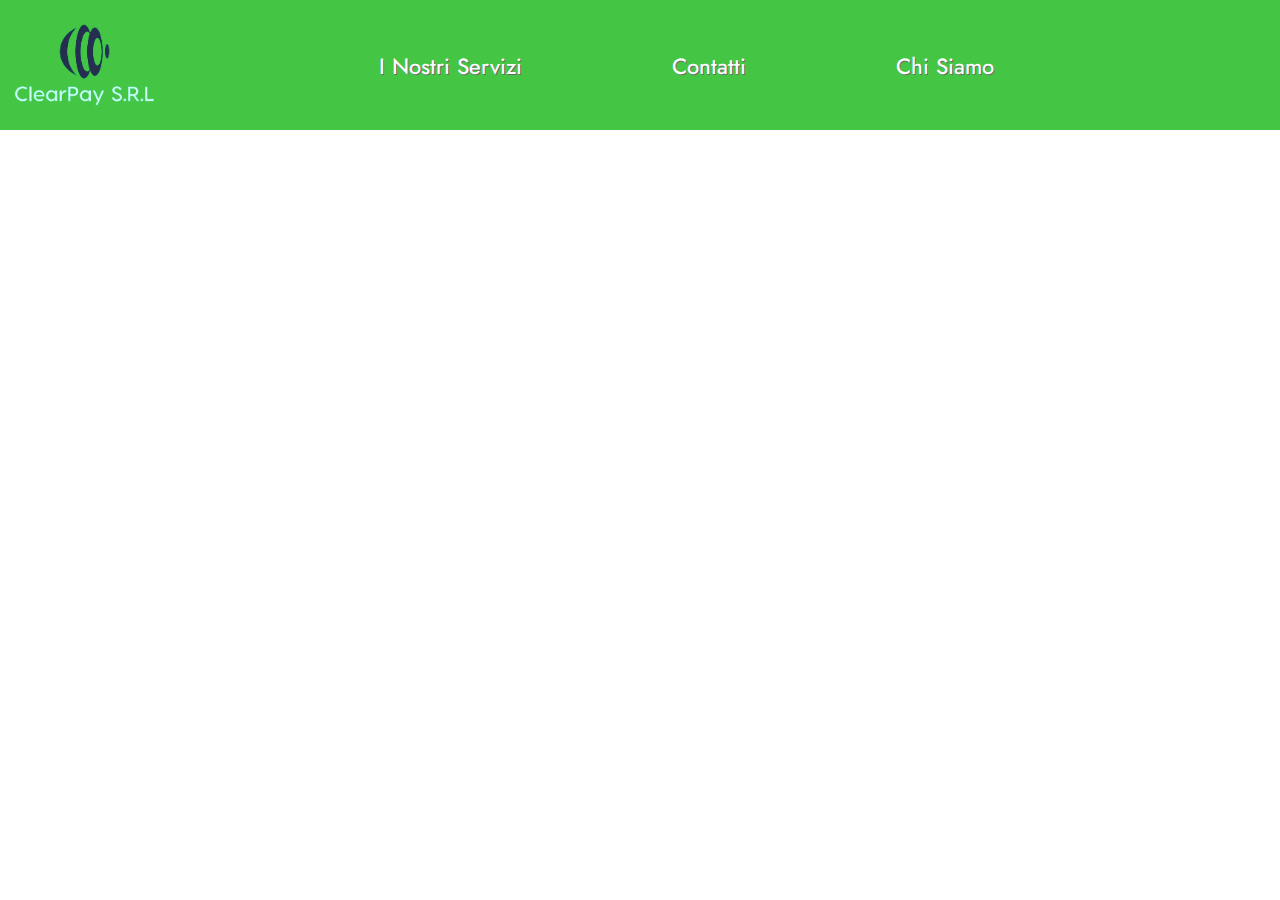
<file: index.html>
<!DOCTYPE html>
<html lang="en">
  <head>
    <meta charset="UTF-8" />
    <meta name="viewport" content="width=device-width, initial-scale=1.0" />
    <title>Document</title>
    <link rel="stylesheet" href="style_home.css" />
    <link rel="preconnect" href="https://fonts.googleapis.com" />
    <link rel="preconnect" href="https://fonts.gstatic.com" crossorigin />
    <link href="https://fonts.googleapis.com/css2?family=Jost:ital,wght@0,100..900;1,100..900&display=swap" rel="stylesheet" />
  </head>
  <body>
    <ul id="nav_bar">
      <li id="logo_home"><img src="img/Logo ClearPay.png" height="150px" /></li>
      <li><a href="">I Nostri Servizi</a></li>
      <li><a href="">Contatti</a></li>
      <li><a href="">Chi Siamo</a></li>
    </ul>
  </body>
</html>
</file>
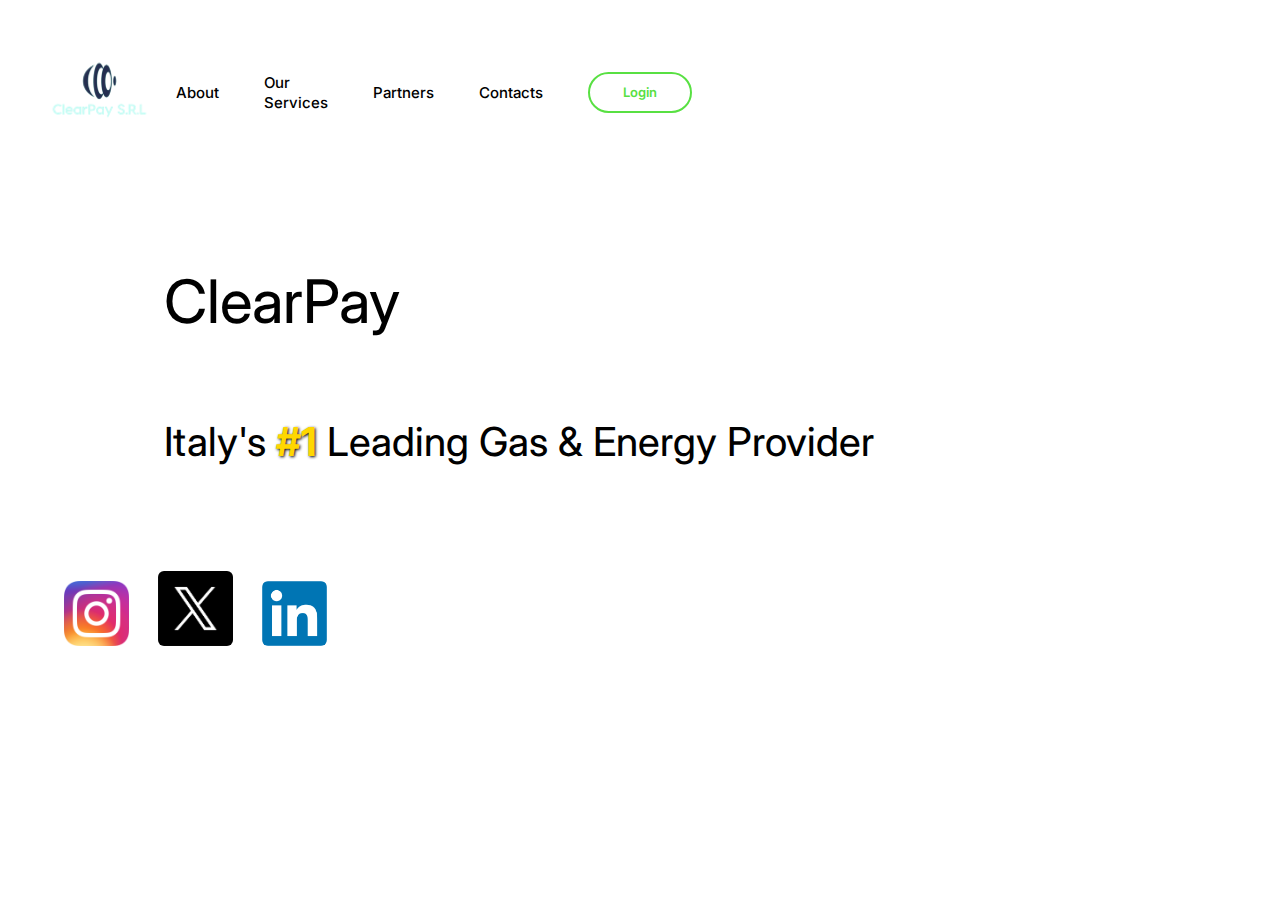
<file: src/html/index.html>
<!DOCTYPE html>
<html lang="en">
  <head>
    <meta charset="UTF-8" />
    <meta name="viewport" content="width=device-width, initial-scale=1.0" />
    <title>Document</title>
    <link rel="preconnect" href="https://fonts.googleapis.com" />
    <link rel="preconnect" href="https://fonts.gstatic.com" crossorigin />
    <link rel="stylesheet" href="../css/style_home.css" />
    <link href="https://fonts.googleapis.com/css2?family=Inter:wght@100..900&family=Marcellus&family=Source+Code+Pro&display=swap" rel="stylesheet" />
    <link rel="preconnect" href="https://fonts.googleapis.com" />
    <link rel="preconnect" href="https://fonts.gstatic.com" crossorigin />
    <link href="https://fonts.googleapis.com/css2?family=Inter:wght@100..900&family=Lexend+Exa:wght@100..900&family=Marcellus&family=Source+Code+Pro&display=swap" rel="stylesheet" />
  </head>
  <body>
    <ul id="nav_bar">
      <li id="logo_home"><img src="../../img/Logo ClearPay.png" height="100px" /></li>
      <li><a href="">About</a></li>
      <li><a href="">Our Services</a></li>
      <li><a href="">Partners</a></li>
      <li><a href="">Contacts</a></li>
      <li id="login"><a href="login.html">Login</a></li>
    </ul>
    <div class="banner">
      <h1 id="titolo_banner">ClearPay</h1>
      <h3 id="paragrafo_banner">Italy's <span>#1</span> Leading Gas & Energy Provider</h3>
      <div class="social_bar">
        <img src="../../img/instagram.png" alt="" width="65px" />
        <img src="../../img/twitter.png" alt="" width="75px" />
        <img src="../../img/linkedin.png" alt="" width="65px" />
      </div>
    </div>
  </body>
</html>
</file>
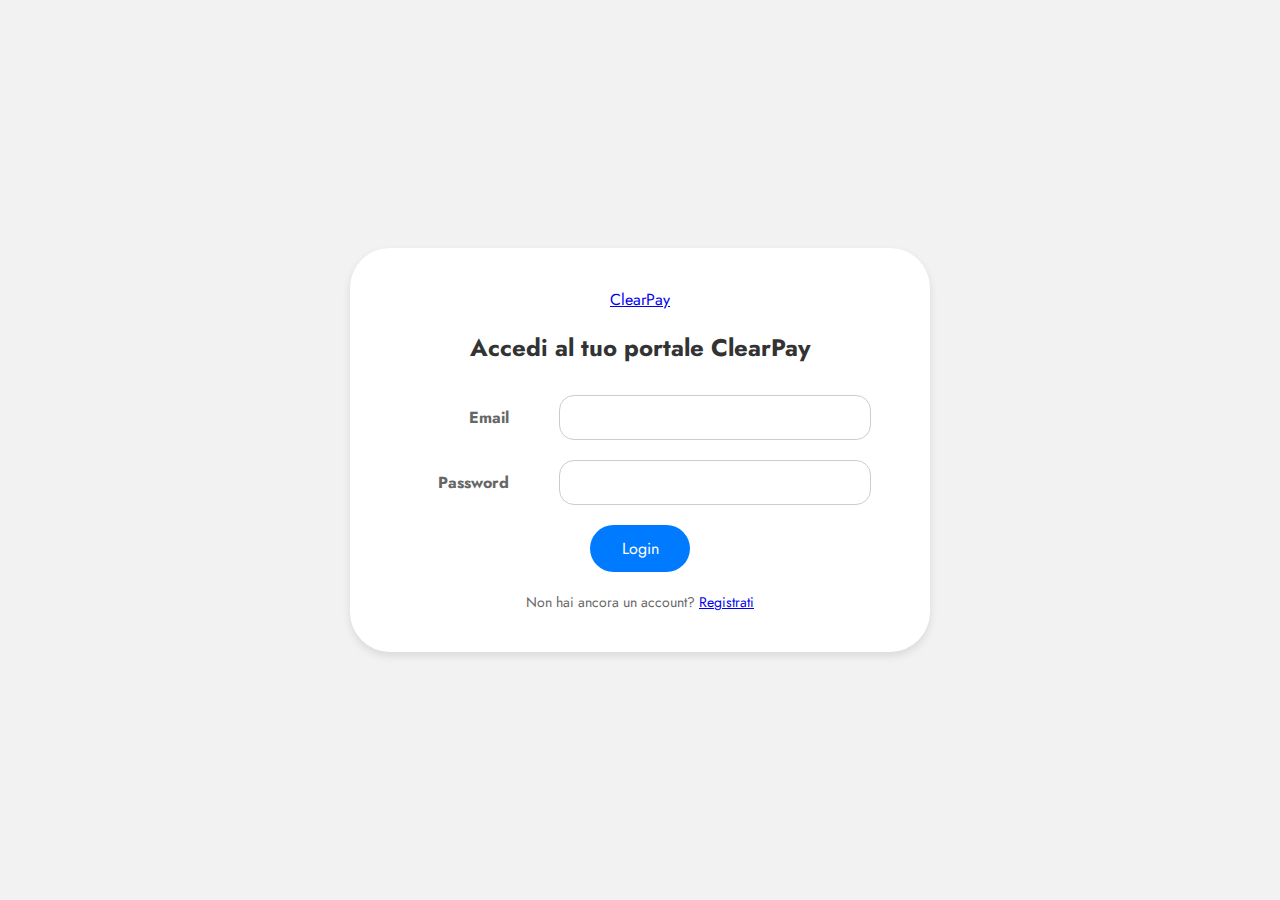
<file: src/html/login.html>
<!DOCTYPE html>
<html lang="en">
  <head>
    <meta charset="UTF-8" />
    <meta name="viewport" content="width=device-width, initial-scale=1.0" />
    <title>Login Page</title>
    <link rel="stylesheet" href="../css/style_login.css" />
    <link rel="preconnect" href="https://fonts.googleapis.com" />
    <link rel="preconnect" href="https://fonts.gstatic.com" crossorigin />
    <link href="https://fonts.googleapis.com/css2?family=Jost:ital,wght@0,100..900;1,100..900&display=swap" rel="stylesheet" />
    <script src="../js/cookie.js"></script>
  </head>
  <body>
    <div class="login-container">
      <a class="title" href="../php/index.php"><span class="clear">Clear</span>Pay</a>
      <h2>Accedi al tuo portale ClearPay</h2>
      <form id="login-form" action="../php/checkPassword.php" method="post">
        <div class="input-group">
          <label for="username" style="padding-right: 40px">Email</label>
          <input type="email" id="username" name="username" required />
        </div>
        <div class="input-group">
          <label for="password" style="padding-right: 40px">Password</label>
          <input type="password" id="password" name="password" required />
        </div>
        <button type="submit" class="btn-login">Login</button>
      </form>
      <div class="footer">Non hai ancora un account? <a href="../php/register.php">Registrati</a></div>
    </div>
  </body>
</html>
</file>
<file: style_home.css>
html {
  margin: 0 auto;
  padding: 0;
}
body {
  margin: 0 auto;
  padding: 0;
}
body * {
  font-family: "Jost";
}

#nav_bar {
  display: flex;
  flex-direction: row;
  list-style-type: none;
  width: 100%;
  background-color: rgb(68, 198, 68);
  height: 130px;
  margin: 0 auto;
  padding: 0;
}
#logo_home {
  position: relative;
  left: -30px;
  top: -10px;
}

#nav_bar > li:not(#logo_home) {
  padding-left: 150px;
  padding-top: 50px;
  font-size: 22px;
  font-weight: 450;
}
li > a {
  text-decoration: none;
  color: white;
  text-shadow: 1px 1px rgb(106, 106, 106);
}
li > a:visited {
  text-decoration: none;
  color: white;
}
</file>
<file: src/css/style_home.css>
html,
body {
  margin: 0;
  padding: 0;
}

body {
  font-family: "Inter";
}

#nav_bar {
  font-family: "Inter";
  font-weight: 500;
  display: flex;
  justify-content: flex-end;
  list-style-type: none;
  place-content: center;
  align-items: center;
  justify-content: center;
  margin-right: 0;
  margin-right: 590px;
  margin-top: 40px;
}

#nav_bar > li:not(#logo_home, #login, #a_register) {
  margin-right: 45px;
}

#login {
  margin-right: 15px;
}

#logo_home {
  margin-right: auto;
}

#nav_bar a {
  text-decoration: none;
  color: black;
  font-size: 15px;
  font-weight: 500;
}

#nav_bar_social li {
  margin-right: 20px;
}

#nav_bar_social li:last-child {
  margin-right: 0;
}

#login a {
  display: flex;
  align-items: center;
  justify-content: center;
  text-decoration: none;
  color: #58e042;
  font-size: 13px;
  font-weight: 600;
  border-radius: 100px;
  text-align: center;
  background-color: white;
  border: 2px solid #58e042;
  min-width: 100px;
  height: 37px;
}
#myprofile {
  display: flex;
  align-items: center;
  justify-content: center;
  text-decoration: none;
  color: #58e042;
  font-size: 13px;
  font-weight: 550;
  border-radius: 100px;
  text-align: center;
  background-color: #58e042;
  border: 2px solid #58e042;
  min-width: 100px;
  height: 37px;
}
#login_img {
  height: 40px;
  margin-left: 10px;
}

#a_register a {
  display: flex;
  align-items: center;
  justify-content: center;
  text-decoration: none;
  color: #ffffff;
  font-size: 13px;
  font-weight: 600;
  border-radius: 100px;
  text-align: center;
  background-color: #58e042;
  width: auto;
  min-width: 100px;
  height: 40px;
  /* margin-right: 100px; */
}

#titolo_banner {
  position: relative;
  padding-top: 65px;
  font-size: 60px;
  font-weight: 450;
  left: 100px;
}

#paragrafo_banner {
  position: relative;
  font-size: 40px;
  padding-bottom: 65px;
  font-weight: 450;
  left: 100px;
}

#paragrafo_banner span {
  font-weight: bold;
  color: gold;
  text-shadow: 1px 1px 3px black;
}

.social_bar {
  position: relative;
  padding-right: 50px;
}

.social_bar > img {
  margin-right: 25px;
  border-radius: 6px;
}

#people1 {
  position: absolute;
  right: 0;
  top: 0;
  margin: 0;
  padding: 0;
  width: auto;
  height: 126vh;
  object-fit: cover;
}
.title {
  /* position: relative;
  left: 180px; */
  font-size: 62px;
  /* top: 10px; */
}
#div_contacts {
  display: flex;
  flex-direction: column;
  align-items: center;
  margin-top: 300px; /* Adjust as needed */
  padding: 20px 0; /* Adjust vertical padding as needed */
  background-color: #393939;
}
#myChart {
  position: absolute;
  left: 50%;
  bottom: 700px; /* Adjust as needed */
  transform: translateX(-50%);
}
.title2,
.contacts,
#who,
.separator3,
.ourselves {
  margin-bottom: 40px; /* Adjust spacing between elements */
}

.title2 {
  font-size: 62px;
  color: white;
  text-align: center;
}

.contacts {
  font-size: 32px;
  color: white;
}

#who {
  font-size: 18px;
  text-decoration: none;
  color: #ffffff;
  position: relative;
}
#who::after {
  content: "";
  position: absolute;
  left: 0;
  bottom: -2px;
  width: 0;
  height: 2px;
  background-color: #ffffff;
  transition: width 0.4s ease;
}

#who:hover::after {
  width: 100%;
}
#external_link2 {
  width: 25px;
  position: relative;
  bottom: 62px;
  left: 200px;
}
.clear {
  color: #58e042;
}

.subtitle {
  /* position: relative;
  left: 150px;
  top: 10px; */
  font-size: 32px;
}
.subtitle2 {
  /* position: relative;
  left: 150px;
 
  top: 10px; */
  font-size: 20px;
}
.vision {
  color: #58e042;
  font-size: 16px;
  /* position: relative;
  left: 180px;
  top: 10px; */
}
#external_link {
  width: 25px;
  position: relative;
  top: 7px;
}
#divVision {
  display: inline-block;
}
.banner {
  display: flex;
  flex-direction: column;
  align-items: flex-start; /* Align items to the start (left) of the container */
}

.banner > * {
  margin-left: 5vw; /* Apply left margin to all direct children of .banner */
}

.collaborators {
  left: 91px;
  top: 10px;
  display: grid;
  grid-template-columns: repeat(3, 1fr);
}
.collaborators * {
  padding-right: 100px;
}

.collaborators img {
  display: flex;
  justify-content: center;
  align-items: center;
  width: 150px;
  height: 150px;
  object-fit: contain;
  filter: saturate(0);
}

.second-content {
  position: relative;
  background-image: url("../../img/Sfondo Primo Div.jpg");
  background-size: cover;
  background-position: center;
  height: 820px;
  top: 26px;
}

.second-content::before {
  content: "";
  position: absolute;
  top: 0;
  left: 0;
  width: 100%;
  height: 100%;
}

.goal {
  position: absolute;
  left: 75px;
  font-size: 67px;
  font-weight: 400;
  top: 5px;
  color: rgba(255, 255, 255, 1);
}
.highlight {
  color: #58e042;
}
#goal_p {
  position: absolute;
  text-align: right;
  font-size: 22px;
  right: 3vw;
  top: 650px;
  color: rgba(255, 255, 255, 1);
}
.services-container {
  position: relative;
  display: flex;
  flex-direction: column;
  justify-content: center;
}

#CarbonCalc {
  padding-right: 75px;
  font-size: 24px;
  text-align: right;
}
#service2 {
  border-radius: 30px;
  width: 500px;
  height: 320px;
}

#services {
  text-align: center;
  position: absolute;
  top: 100px;
  left: 50%;
  transform: translateX(-50%);
  font-weight: 500;
  z-index: 1;
}

.green-line {
  position: absolute;
  left: 50%;
  transform: translateX(-50%);
  top: calc(100px + 45px);
  width: 280px;
  height: 17px;
  background-color: #58e042;
}
#service1 {
  border-radius: 30px;
  width: 500px;
  height: 320px;
}
.separator {
  width: 4px;
  height: 245px;
  border-radius: 15px;
  margin-left: 100px;
  background-color: #58e042;
  transform: translateX(-50%);
}
.separator2 {
  width: 4px;
  height: 245px;
  border-radius: 15px;
  background-color: #58e042;
  margin-right: 100px;
  transform: translateX(-50%);
}
.separator3 {
  width: 35%; /* Make separator full width */
  border-radius: 15px;
  height: 2px; /* Adjust height */
  background-color: #58e042;
}
.ourselves {
  font-size: 16px;
  color: white;
  text-align: center;
  position: relative;
  bottom: 30px;
}

#provision {
  width: fit-content;
  font-size: 24px;
}
#example {
  text-align: center;
  position: relative;
  top: 100px;
  bottom: 344px;
  font-weight: 500;
  z-index: 1;
}
.green-line2 {
  position: relative;
  left: 50.3%;
  transform: translateX(-50%);
  bottom: -59px;
  width: 440px;
  height: 17px;
  background-color: #58e042;
}
.provisionContainer {
  margin-top: 250px;
  display: flex;
  flex-direction: row;
  justify-content: center;
  align-items: center;
}
.provisionContainer p {
  padding-left: 100px;
}
.provision2 {
  display: flex;
  flex-direction: row;
  justify-content: center;
  align-items: center;
  margin-top: 200px;
}
#plot-container {
  display: block;
  margin-top: 700px;
}

.services-container2 {
  position: relative;
}
</file>
<file: src/css/style_login.css>
body {
  font-family: Arial, sans-serif;
  background-color: #f2f2f2;
  margin: 0;
  display: flex;
  justify-content: center;
  align-items: center;
  height: 100vh;
}

body * {
  font-family: "Jost";
}

.login-container {
  background-color: #fff;
  padding: 40px;
  border-radius: 40px;
  box-shadow: 0 4px 8px rgba(0, 0, 0, 0.1);
  width: 500px;
  text-align: center;
}

#username:focus,
input:focus {
  outline: none;
}

h2 {
  margin-bottom: 30px;
  color: #333;
}

.input-group {
  margin-bottom: 20px;
  display: flex;
  align-items: center;
  justify-content: center; /* Center horizontally */
  text-align: left;
}

.input-group label {
  display: inline-block;
  width: 100px; /* Adjust the width as needed */
  text-align: right;
  margin-right: 10px;
  color: #666;
  font-weight: bold;
}
.input-group input {
  width: calc(80% - 110px); /* Adjust the width minus label width and margin */
  padding: 10px;
  border-radius: 15px;
  border: 1px solid #ccc;
  font-size: 16px;
  transition: border-color 0.3s ease; /* Smooth transition */
}

.input-group input:focus {
  outline: none;
  border-color: #007bff;
}

.input-group input::placeholder {
  color: #ccc;
}

.input-group input:hover {
  animation: cursorBlink 1s infinite;
}

@keyframes cursorBlink {
  0% {
    border-color: #ccc;
  }
  50% {
    border-color: #007bff;
  }
  100% {
    border-color: #ccc;
  }
}

.btn-login {
  background-color: #007bff;
  color: #fff;
  border: none;
  padding: 12px 20px;
  border-radius: 50px;
  cursor: pointer;
  font-size: 16px;
  width: 100px;
  transition: background-color 0.3s ease;
}

.btn-login:hover {
  background-color: #0056b3;
}

.footer {
  margin-top: 20px;
  color: #666;
  font-size: 14px;
}

red-input {
  border-color: red;
}
</file>
